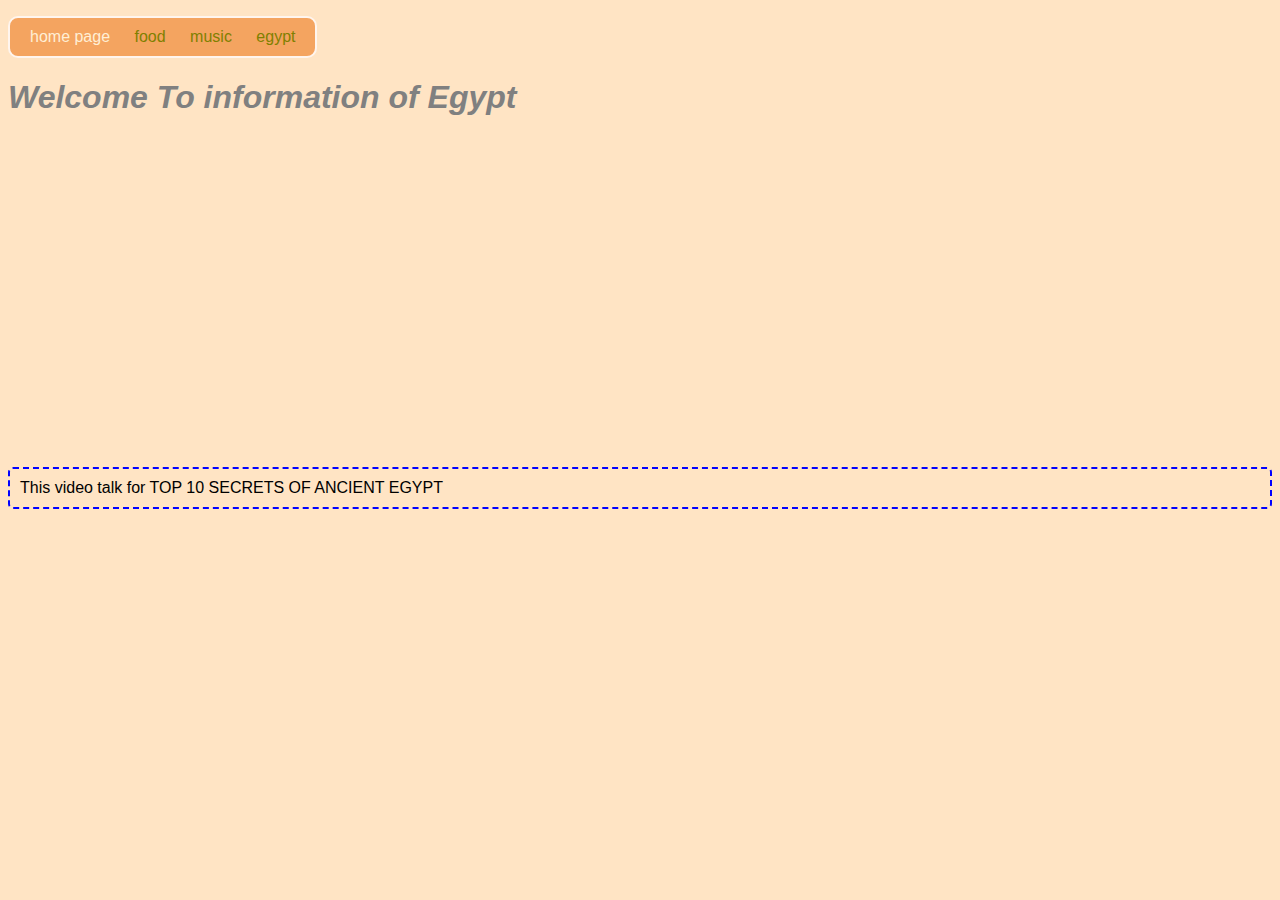
<file: index.html>
<!DOCTYPE html>
<html lang="en">
<head>
    <meta charset="UTF-8">
    <meta name="viewport" content="width=device-width, initial-scale=1.0">
    <link rel="stylesheet" href="Style.css">
    <title>Egypt</title>
</head>
<body>
    <Header>
        <nav>
            <ul>
                <li>home page</li>
                <li> <a href="food.html">food</a></li>
                <li><a href="music.html">music</a></li>
                <li><a href="egypt.html">egypt</a></li>
            </ul>
        </nav>
    </Header>
    <main>
       <h1>Welcome To information of Egypt</h1>
       <iframe width="560" height="315" src="https://www.youtube.com/embed/V1Gm3SJdZBQ?si=uWeKWwaUFWv0R-5i" title="YouTube video player" frameborder="0" allow="accelerometer; autoplay; clipboard-write; encrypted-media; gyroscope; picture-in-picture; web-share" referrerpolicy="strict-origin-when-cross-origin" allowfullscreen></iframe>
        <p>This video talk for TOP 10 SECRETS OF ANCIENT EGYPT</p>
    </main>
</body>
</html>
</file>
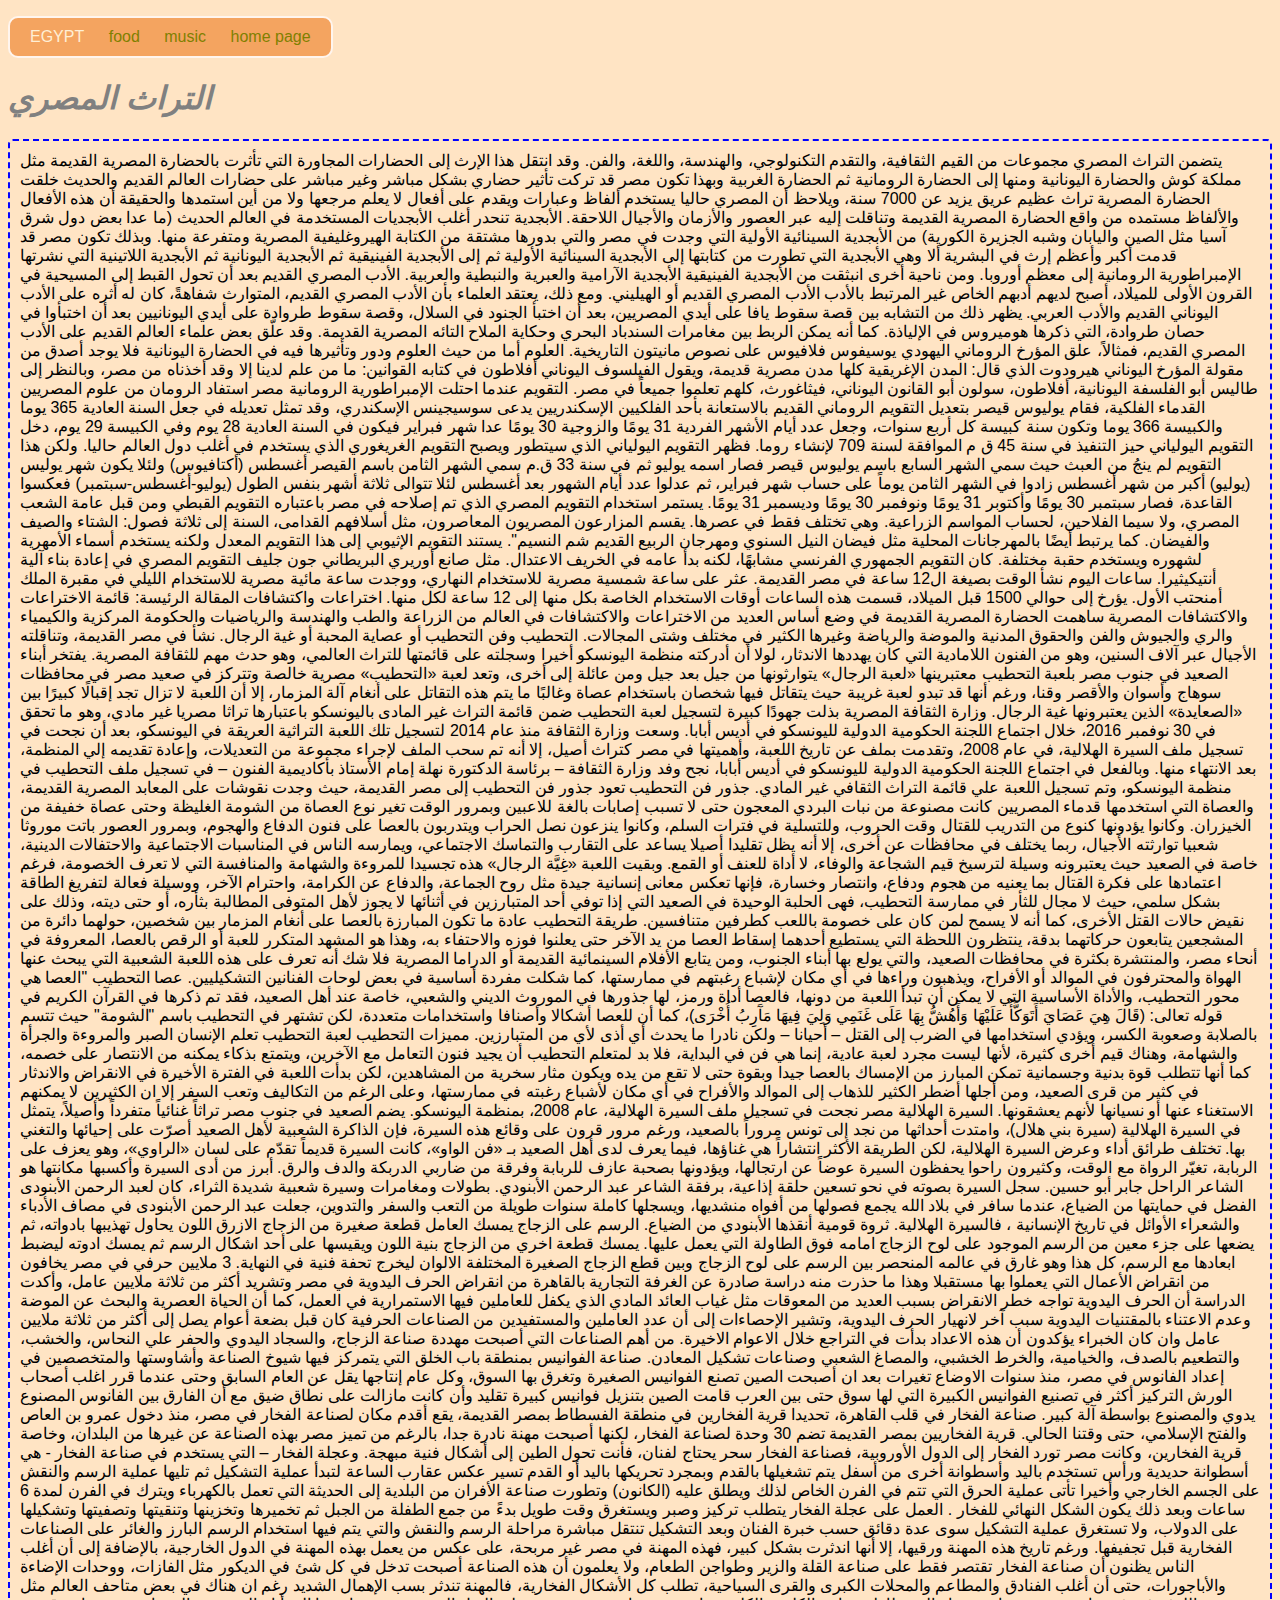
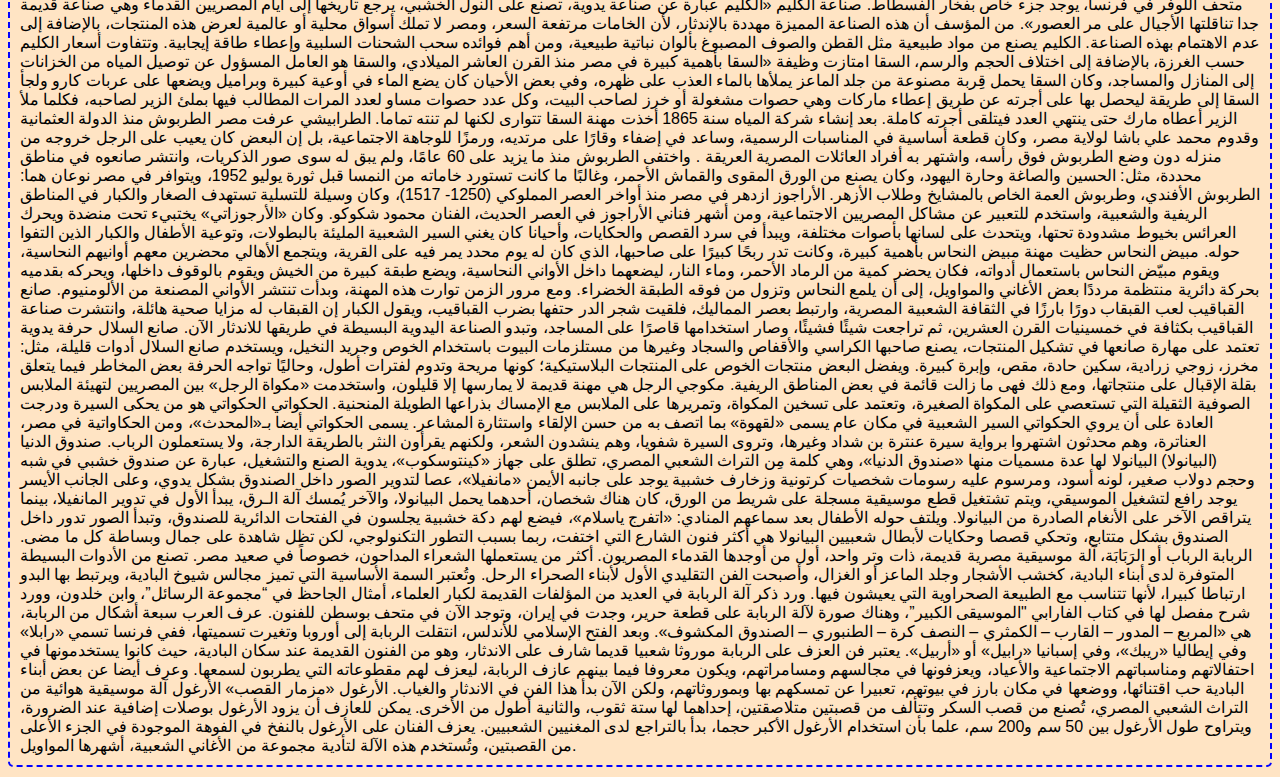
<file: egypt.html>
<!DOCTYPE html>
<html lang="en">
<head>
    <meta charset="UTF-8">
    <meta name="viewport" content="width=device-width, initial-scale=1.0">
    <title>Egypt</title>
    <link rel="stylesheet" href="Style.css">
</head>
<body>
    <Header>
        <nav>
            <ul>
                <li>EGYPT</li>
                <li> <a href="food.html">food</a></li>
                <li><a href="music.html">music</a></li>
                <li><a href="index.html">home page</a></li>
            </ul>
        </nav>
    </Header>
    <main>
        <h1>التراث المصري </h1>
        <p>يتضمن التراث المصري مجموعات من القيم الثقافية، والتقدم التكنولوجي، والهندسة، واللغة، والفن. وقد انتقل هذا الإرث إلى الحضارات المجاورة التي تأثرت بالحضارة المصرية القديمة مثل مملكة كوش والحضارة اليونانية ومنها إلى الحضارة الرومانية ثم الحضارة الغربية وبهذا تكون مصر قد تركت تأثير حضاري بشكل مباشر وغير مباشر على حضارات العالم القديم والحديث

            خلقت الحضارة المصرية تراث عظيم عريق يزيد عن 7000 سنة، ويلاحظ أن المصري حاليا يستخدم ألفاظ وعبارات ويقدم على أفعال لا يعلم مرجعها ولا من أين استمدها والحقيقة أن هذه الأفعال والألفاظ مستمده من واقع الحضارة المصرية القديمة وتناقلت إليه عبر العصور والأزمان والأجيال اللاحقة.
            
            الأبجدية
            تنحدر أغلب الأبجديات المستخدمة في العالم الحديث (ما عدا بعض دول شرق آسيا مثل الصين واليابان وشبه الجزيرة الكورية) من الأبجدية السينائية الأولية التي وجدت في مصر والتي بدورها مشتقة من الكتابة الهيروغليفية المصرية ومتفرعة منها. وبذلك تكون مصر قد قدمت أكبر وأعظم إرث في البشرية ألا وهي الأبجدية التي تطورت من كتابتها إلى الأبجدية السينائية الأولية ثم إلى الأبجدية الفينيقية ثم الأبجدية اليونانية ثم الأبجدية اللاتينية التي نشرتها الإمبراطورية الرومانية إلى معظم أوروبا. ومن ناحية أخرى انبثقت من الأبجدية الفينيقية الأبجدية الآرامية والعبرية والنبطية والعربية.
            
            الأدب المصري القديم
            بعد أن تحول القبط إلى المسيحية في القرون الأولى للميلاد، أصبح لديهم أدبهم الخاص غير المرتبط بالأدب الأدب المصري القديم أو الهيليني.
            
            ومع ذلك، يعتقد العلماء بأن الأدب المصري القديم، المتوارث شفاهةً، كان له أثره على الأدب اليوناني القديم والأدب العربي. يظهر ذلك من التشابه بين قصة سقوط يافا على أيدي المصريين، بعد أن اختبأ الجنود في السلال، وقصة سقوط طروادة على أيدي اليونانيين بعد أن اختبأوا في حصان طروادة، التي ذكرها هوميروس في الإلياذة. كما أنه يمكن الربط بين مغامرات السندباد البحري وحكاية الملاح التائه المصرية القديمة. وقد علّق بعض علماء العالم القديم على الأدب المصري القديم، فمثالاً، علق المؤرخ الروماني اليهودي يوسيفوس فلافيوس على نصوص مانيتون التاريخية.
            
            العلوم
            أما من حيث العلوم ودور وتأثيرها فيه في الحضارة اليونانية فلا يوجد أصدق من مقولة المؤرخ اليوناني هيرودوت الذي قال: المدن الإغريقية كلها مدن مصرية قديمة، ويقول الفيلسوف اليوناني أفلاطون في كتابه القوانين: ما من علم لدينا إلا وقد أخذناه من مصر، وبالنظر إلى طاليس أبو الفلسفة اليونانية، أفلاطون، سولون أبو القانون اليوناني، فيثاغورث، كلهم تعلموا جميعاً في مصر.
            
            التقويم
            عندما احتلت الإمبراطورية الرومانية مصر استفاد الرومان من علوم المصريين القدماء الفلكية، فقام يوليوس قيصر بتعديل التقويم الروماني القديم بالاستعانة بأحد الفلكيين الإسكندريين يدعى سوسيجينس الإسكندري، وقد تمثل تعديله في جعل السنة العادية 365 يوما والكبيسة 366 يوما وتكون سنة كبيسة كل أربع سنوات، وجعل عدد أيام الأشهر الفردية 31 يومًا والزوجية 30 يومًا عدا شهر فبراير فيكون في السنة العادية 28 يوم وفي الكبيسة 29 يوم، دخل التقويم اليولياني حيز التنفيذ في سنة 45 ق م الموافقة لسنة 709 لإنشاء روما. فظهر التقويم اليولياني الذي سيتطور ويصبح التقويم الغريغوري الذي يستخدم في أغلب دول العالم حاليا.
            
            ولكن هذا التقويم لم ينجُ من العبث حيث سمي الشهر السابع باسم يوليوس قيصر فصار اسمه يوليو ثم في سنة 33 ق.م سمي الشهر الثامن باسم القيصر أغسطس (أكتافيوس) ولئلا يكون شهر يوليس (يوليو) أكبر من شهر أغسطس زادوا في الشهر الثامن يوماً على حساب شهر فبراير، ثم عدلوا عدد أيام الشهور بعد أغسطس لئلا تتوالى ثلاثة أشهر بنفس الطول (يوليو-أغسطس-سبتمبر) فعكسوا القاعدة، فصار سبتمبر 30 يومًا وأكتوبر 31 يومًا ونوفمبر 30 يومًا وديسمبر 31 يومًا.
            
            يستمر استخدام التقويم المصري الذي تم إصلاحه في مصر باعتباره التقويم القبطي ومن قبل عامة الشعب المصري، ولا سيما الفلاحين، لحساب المواسم الزراعية. وهي تختلف فقط في عصرها. يقسم المزارعون المصريون المعاصرون، مثل أسلافهم القدامى، السنة إلى ثلاثة فصول: الشتاء والصيف والفيضان. كما يرتبط أيضًا بالمهرجانات المحلية مثل فيضان النيل السنوي ومهرجان الربيع القديم شم النسيم".
            
            يستند التقويم الإثيوبي إلى هذا التقويم المعدل ولكنه يستخدم أسماء الأمهرية لشهوره ويستخدم حقبة مختلفة. كان التقويم الجمهوري الفرنسي مشابهًا، لكنه بدأ عامه في الخريف الاعتدال. مثل صانع أوريري البريطاني جون جليف التقويم المصري في إعادة بناء آلية أنتيكيثيرا.
            
            ساعات اليوم
            نشأ الوقت بصيغة ال12 ساعة في مصر القديمة. عثر على ساعة شمسية مصرية للاستخدام النهاري، ووجدت ساعة مائية مصرية للاستخدام الليلي في مقبرة الملك أمنحتب الأول. يؤرخ إلى حوالي 1500 قبل الميلاد، قسمت هذه الساعات أوقات الاستخدام الخاصة بكل منها إلى 12 ساعة لكل منها.
            
            اختراعات واكتشافات
            المقالة الرئيسة: قائمة الاختراعات والاكتشافات المصرية
            ساهمت الحضارة المصرية القديمة في وضع أساس العديد من الاختراعات والاكتشافات في العالم من الزراعة والطب والهندسة والرياضيات والحكومة المركزية والكيمياء والري والجيوش والفن والحقوق المدنية والموضة والرياضة وغيرها الكثير في مختلف وشتى المجالات.
            
            التحطيب
            وفن التحطيب أو عصاية المحبة أو غية الرجال. نشأ في مصر القديمة، وتناقلته الأجيال عبر آلاف السنين، وهو من الفنون اللامادية التي كان يهددها الاندثار، لولا أن أدركته منظمة اليونسكو أخيرا وسجلته على قائمتها للتراث العالمي، وهو حدث مهم للثقافة المصرية.
            
            يفتخر أبناء الصعيد في جنوب مصر بلعبة التحطيب معتبرينها «لعبة الرجال» يتوارثونها من جيل بعد جيل ومن عائلة إلى أخرى، وتعد لعبة «التحطيب» مصرية خالصة وتتركز في صعيد مصر في محافظات سوهاج وأسوان والأقصر وقنا، ورغم أنها قد تبدو لعبة غريبة حيث يتقاتل فيها شخصان باستخدام عصاة وغالبًا ما يتم هذه التقاتل على أنغام آلة المزمار، إلا أن اللعبة لا تزال تجد إقبالًا كبيرًا بين «الصعايدة» الذين يعتبرونها غية الرجال.
            
            وزارة الثقافة المصرية بذلت جهودًا كبيرة لتسجيل لعبة التحطيب ضمن قائمة التراث غير المادى باليونسكو باعتبارها تراثا مصريا غير مادي، وهو ما تحقق في 30 نوفمبر 2016، خلال اجتماع اللجنة الحكومية الدولية لليونسكو في أديس أبابا.
            
            وسعت وزارة الثقافة منذ عام 2014 لتسجيل تلك اللعبة التراثية العريقة في اليونسكو، بعد أن نجحت في تسجيل ملف السيرة الهلالية، في عام 2008، وتقدمت بملف عن تاريخ اللعبة، وأهميتها في مصر كتراث أصيل، إلا أنه تم سحب الملف لإجراء مجموعة من التعديلات، وإعادة تقديمه إلي المنظمة، بعد الانتهاء منها.
            
            وبالفعل في اجتماع اللجنة الحكومية الدولية لليونسكو في أديس أبابا، نجح وفد وزارة الثقافة – برئاسة الدكتورة نهلة إمام الأستاذ بأكاديمية الفنون – في تسجيل ملف التحطيب في منظمة اليونسكو، وتم تسجيل اللعبة علي قائمة التراث الثقافي غير المادي.
            
            جذور فن التحطيب
            
            تعود جذور فن التحطيب إلى مصر القديمة، حيث وجدت نقوشات على المعابد المصرية القديمة، والعصاة التي استخدمها قدماء المصريين كانت مصنوعة من نبات البردي المعجون حتى لا تسبب إصابات بالغة للاعبين وبمرور الوقت تغير نوع العصاة من الشومة الغليظة وحتى عصاة خفيفة من الخيزران.
            
            وكانوا يؤدونها كنوع من التدريب للقتال وقت الحروب، وللتسلية في فترات السلم، وكانوا ينزعون نصل الحراب ويتدربون بالعصا على فنون الدفاع والهجوم، وبمرور العصور باتت موروثا شعبيا توارثته الأجيال، ربما يختلف في محافظات عن أخرى، إلا أنه يظل تقليدا أصيلا يساعد على التقارب والتماسك الاجتماعي، ويمارسه الناس في المناسبات الاجتماعية والاحتفالات الدينية، خاصة في الصعيد حيث يعتبرونه وسيلة لترسيخ قيم الشجاعة والوفاء، لا أداة للعنف أو القمع.
            
            وبقيت اللعبة «غِيَّة الرجال» هذه تجسيدا للمروءة والشهامة والمنافسة التي لا تعرف الخصومة، فرغم اعتمادها على فكرة القتال بما يعنيه من هجوم ودفاع، وانتصار وخسارة، فإنها تعكس معانى إنسانية جيدة مثل روح الجماعة، والدفاع عن الكرامة، واحترام الآخر، ووسيلة فعالة لتفريغ الطاقة بشكل سلمي، حيث لا مجال للثأر في ممارسة التحطيب، فهى الحلبة الوحيدة في الصعيد التي إذا توفي أحد المتبارزين في أثنائها لا يجوز لأهل المتوفى المطالبة بثأره، أو حتى ديته، وذلك على نقيض حالات القتل الأخرى، كما أنه لا يسمح لمن كان على خصومة باللعب كطرفين متنافسين.
            
            طريقة التحطيب
            
            عادة ما تكون المبارزة بالعصا على أنغام المزمار بين شخصين، حولهما دائرة من المشجعين يتابعون حركاتهما بدقة، ينتظرون اللحظة التي يستطيع أحدهما إسقاط العصا من يد الآخر حتى يعلنوا فوزه والاحتفاء به، وهذا هو المشهد المتكرر للعبة أو الرقص بالعصا، المعروفة في أنحاء مصر، والمنتشرة بكثرة في محافظات الصعيد، والتي يولع بها أبناء الجنوب، ومن يتابع الأفلام السينمائية القديمة أو الدراما المصرية فلا شك أنه تعرف على هذه اللعبة الشعبية التي يبحث عنها الهواة والمحترفون في الموالد أو الأفراح، ويذهبون وراءها في أي مكان لإشباع رغبتهم في ممارستها، كما شكلت مفردة أساسية في بعض لوحات الفنانين التشكيليين.
            
            عصا التحطيب
            
            "العصا هي محور التحطيب، والأداة الأساسية التي لا يمكن أن تبدأ اللعبة من دونها، فالعصا أداة ورمز، لها جذورها في الموروث الديني والشعبي، خاصة عند أهل الصعيد، فقد تم ذكرها في القرآن الكريم في قوله تعالى: (قَالَ هِيَ عَصَايَ أَتَوَكَّأُ عَلَيْهَا وَأَهُشُّ بِهَا عَلَى غَنَمِي وَلِيَ فِيهَا مَآَرِبُ أُخْرَى)، كما أن للعصا أشكالا وأصنافا واستخدامات متعددة، لكن تشتهر في التحطيب باسم "الشومة" حيث تتسم بالصلابة وصعوبة الكسر، ويؤدي استخدامها في الضرب إلى القتل – أحيانا – ولكن نادرا ما يحدث أي أذى لأي من المتبارزين.
            
            مميزات التحطيب
            
            لعبة التحطيب تعلم الإنسان الصبر والمروءة والجرأة والشهامة، وهناك قيم أخرى كثيرة، لأنها ليست مجرد لعبة عادية، إنما هي فن في البداية، فلا بد لمتعلم التحطيب أن يجيد فنون التعامل مع الآخرين، ويتمتع بذكاء يمكنه من الانتصار على خصمه، كما أنها تتطلب قوة بدنية وجسمانية تمكن المبارز من الإمساك بالعصا جيدا وبقوة حتى لا تقع من يده ويكون مثار سخرية من المشاهدين، لكن بدأت اللعبة في الفترة الأخيرة في الانقراض والاندثار في كثير من قرى الصعيد، ومن أجلها أضطر الكثير للذهاب إلى الموالد والأفراح في أي مكان لأشباع رغبته في ممارستها، وعلى الرغم من التكاليف وتعب السفر إلا ان الكثيرين لا يمكنهم الاستغناء عنها أو نسيانها لأنهم يعشقونها.
            
            السيرة الهلالية
            مصر نجحت في تسجيل ملف السيرة الهلالية، عام 2008، بمنظمة اليونسكو. يضم الصعيد في جنوب مصر تراثاً غنائياً متفرداً وأصيلاً، يتمثل في السيرة الهلالية (سيرة بني هلال)، وامتدت أحداثها من نجد إلى تونس مروراً بالصعيد، ورغم مرور قرون على وقائع هذه السيرة، فإن الذاكرة الشعبية لأهل الصعيد أصرّت على إحيائها والتغني بها.
            
            تختلف طرائق أداء وعرض السيرة الهلالية، لكن الطريقة الأكثر انتشاراً هي غناؤها، فيما يعرف لدى أهل الصعيد بـ «فن الواو»، كانت السيرة قديماً تقدّم على لسان «الراوي»، وهو يعزف على الربابة، تغيّر الرواة مع الوقت، وكثيرون راحوا يحفظون السيرة عوضاً عن ارتجالها، ويؤدونها بصحبة عازف للربابة وفرقة من ضاربي الدربكة والدف والرق.
            
            أبرز من أدى السيرة وأكسبها مكانتها هو الشاعر الراحل جابر أبو حسين. سجل السيرة بصوته في نحو تسعين حلقة إذاعية، برفقة الشاعر عبد الرحمن الأبنودي.
            
            بطولات ومغامرات وسيرة شعبية شديدة الثراء، كان لعبد الرحمن الأبنودى الفضل في حمايتها من الضياع، عندما سافر في بلاد الله يجمع فصولها من أفواه منشديها، ويسجلها كاملة سنوات طويلة من التعب والسفر والتدوين، جعلت عبد الرحمن الأبنودى في مصاف الأدباء والشعراء الأوائل في تاريخ الإنسانية ، فالسيرة الهلالية. ثروة قومية أنقذها الأبنودي من الضياع.
            
            الرسم على الزجاج
            يمسك العامل قطعة صغيرة من الزجاج الازرق اللون يحاول تهذيبها بادواته، ثم يضعها على جزء معين من الرسم الموجود على لوح الزجاج امامه فوق الطاولة التي يعمل عليها. يمسك قطعة اخري من الزجاج بنية اللون ويقيسها على أحد اشكال الرسم ثم يمسك ادوته ليضبط ابعادها مع الرسم، كل هذا وهو غارق في عالمه المنحصر بين الرسم على لوح الزجاج وبين قطع الزجاج الصغيرة المختلفة الالوان ليخرج تحفة فنية في النهاية.
            
            3 ملايين حرفي في مصر يخافون من انقراض الأعمال التي يعملوا بها مستقبلا وهذا ما حذرت منه دراسة صادرة عن الغرفة التجارية بالقاهرة من انقراض الحرف اليدوية في مصر وتشريد أكثر من ثلاثة ملايين عامل، وأكدت الدراسة أن الحرف اليدوية تواجه خطر الانقراض بسبب العديد من المعوقات مثل غياب العائد المادي الذي يكفل للعاملين فيها الاستمرارية في العمل، كما أن الحياة العصرية والبحث عن الموضة وعدم الاعتناء بالمقتنيات اليدوية سبب آخر لانهيار الحرف اليدوية، وتشير الإحصاءات إلى أن عدد العاملين والمستفيدين من الصناعات الحرفية كان قبل بضعة أعوام يصل إلى أكثر من ثلاثة ملايين عامل وان كان الخبراء يؤكدون أن هذه الاعداد بدأت في التراجع خلال الاعوام الاخيرة.
            
            من أهم الصناعات التي أصبحت مهددة صناعة الزجاج، والسجاد اليدوي والحفر علي النحاس، والخشب، والتطعيم بالصدف، والخيامية، والخرط الخشبي، والمصاغ الشعبي وصناعات تشكيل المعادن.
            
            صناعة الفوانيس بمنطقة باب الخلق التي يتمركز فيها شيوخ الصناعة وأشاوستها والمتخصصين في إعداد الفانوس في مصر،
            
            منذ سنوات الاوضاع تغيرات بعد ان أصبحت الصين تصنع الفوانيس الصغيرة وتغرق بها السوق، وكل عام إنتاجها يقل عن العام السابق وحتى عندما قرر اغلب أصحاب الورش التركيز أكثر في تصنيع الفوانيس الكبيرة التي لها سوق حتى بين العرب قامت الصين بتنزيل فوانيس كبيرة تقليد وأن كانت مازالت على نطاق ضيق مع أن الفارق بين الفانوس المصنوع يدوي والمصنوع بواسطة آلة كبير.
            
            صناعة الفخار
            في قلب القاهرة، تحديدا قرية الفخارين في منطقة الفسطاط بمصر القديمة، يقع أقدم مكان لصناعة الفخار في مصر، منذ دخول عمرو بن العاص والفتح الإسلامي، حتى وقتنا الحالي.
            
            قرية الفخاريين بمصر القديمة تضم 30 وحدة لصناعة الفخار، لكنها أصبحت مهنة نادرة جدا، بالرغم من تميز مصر بهذه الصناعة عن غيرها من البلدان، وخاصة قرية الفخارين، وكانت مصر تورد الفخار إلى الدول الأوروبية، فصناعة الفخار سحر يحتاج لفنان، فأنت تحول الطين إلى أشكال فنية مبهجة.
            
            وعجلة الفخار – التي يستخدم في صناعة الفخار - هي أسطوانة حديدية ورأس تستخدم باليد وأسطوانة أخرى من أسفل يتم تشغيلها بالقدم وبمجرد تحريكها باليد أو القدم تسير عكس عقارب الساعة لتبدأ عملية التشكيل ثم تليها عملية الرسم والنقش على الجسم الخارجي وأخيرا تأتى عملية الحرق التي تتم في الفرن الخاص لذلك ويطلق عليه (الكانون) وتطورت صناعة الأفران من البلدية إلى الحديثة التي تعمل بالكهرباء ويترك في الفرن لمدة 6 ساعات وبعد ذلك يكون الشكل النهائي للفخار .
            
            العمل على عجلة الفخار يتطلب تركيز وصبر ويستغرق وقت طويل بدءً من جمع الطفلة من الجبل ثم تخميرها وتخزينها وتنقيتها وتصفيتها وتشكيلها على الدولاب، ولا تستغرق عملية التشكيل سوى عدة دقائق حسب خبرة الفنان وبعد التشكيل تنتقل مباشرة مراحلة الرسم والنقش والتي يتم فيها استخدام الرسم البارز والغائر على الصناعات الفخارية قبل تجفيفها.
            
            ورغم تاريخ هذه المهنة ورقيها، إلا أنها اندثرت بشكل كبير، فهذه المهنة في مصر غير مربحة، على عكس من يعمل بهذه المهنة في الدول الخارجية، بالإضافة إلى أن أغلب الناس يظنون أن صناعة الفخار تقتصر فقط على صناعة القلة والزير وطواجن الطعام، ولا يعلمون أن هذه الصناعة أصبحت تدخل في كل شئ في الديكور مثل الفازات، ووحدات الإضاءة والأباجورات، حتى أن أغلب الفنادق والمطاعم والمحلات الكبرى والقرى السياحية، تطلب كل الأشكال الفخارية، فالمهنة تندثر بسب الإهمال الشديد رغم ان هناك في بعض متاحف العالم مثل متحف اللوفر في فرنسا، يوجد جزء خاص بفخار الفسطاط.
            
            صناعة الكليم
            «الكليم عبارة عن صناعة يدوية، تصنع على النول الخشبي، يرجع تاريخها إلى أيام المصريين القدماء وهي صناعة قديمة جدا تناقلتها الأجيال على مر العصور». من المؤسف أن هذه الصناعة المميزة مهددة بالإندثار، لأن الخامات مرتفعة السعر، ومصر لا تملك أسواق محلية أو عالمية لعرض هذه المنتجات، بالإضافة إلى عدم الاهتمام بهذه الصناعة.
            
            الكليم يصنع من مواد طبيعية مثل القطن والصوف المصبوغ بألوان نباتية طبيعية، ومن أهم فوائده سحب الشحنات السلبية وإعطاء طاقة إيجابية. وتتفاوت أسعار الكليم حسب الغرزة، بالإضافة إلى اختلاف الحجم والرسم،
            
            السقا
            امتازت وظيفة «السقا بأهمية كبيرة في مصر منذ القرن العاشر الميلادي، والسقا هو العامل المسؤول عن توصيل المياه من الخزانات إلى المنازل والمساجد، وكان السقا يحمل قِربة مصنوعة من جلد الماعز يملأها بالماء العذب على ظهره، وفي بعض الأحيان كان يضع الماء في أوعية كبيرة وبراميل ويضعها على عربات كارو ولجأ السقا إلى طريقة ليحصل بها على أجرته عن طريق إعطاء ماركات وهي حصوات مشغولة أو خرز لصاحب البيت، وكل عدد حصوات مساو لعدد المرات المطالب فيها بملئ الزير لصاحبه، فكلما ملأ الزير أعطاه مارك حتى ينتهي العدد فيتلقى أجرته كاملة. بعد إنشاء شركة المياه سنة 1865 أخذت مهنة السقا تتوارى لكنها لم تنته تماما.
            
            الطرابيشي
            عرفت مصر الطربوش منذ الدولة العثمانية وقدوم محمد علي باشا لولاية مصر، وكان قطعة أساسية في المناسبات الرسمية، وساعد في إضفاء وقارًا على مرتديه، ورمزًا للوجاهة الاجتماعية، بل إن البعض كان يعيب على الرجل خروجه من منزله دون وضع الطربوش فوق رأسه، واشتهر به أفراد العائلات المصرية العريقة .
            
            واختفى الطربوش منذ ما يزيد على 60 عامًا، ولم يبق له سوى صور الذكريات، وانتشر صانعوه في مناطق محددة، مثل: الحسين والصاغة وحارة اليهود، وكان يصنع من الورق المقوى والقماش الأحمر، وغالبًا ما كانت تستورد خاماته من النمسا قبل ثورة يوليو 1952،
            
            ويتوافر في مصر نوعان هما: الطربوش الأفندي، وطربوش العمة الخاص بالمشايخ وطلاب الأزهر.
            
            الأراجوز
            ازدهر في مصر منذ أواخر العصر المملوكي (1250- 1517)، وكان وسيلة للتسلية تستهدف الصغار والكبار في المناطق الريفية والشعبية، واستخدم للتعبير عن مشاكل المصريين الاجتماعية، ومن أشهر فناني الأراجوز في العصر الحديث، الفنان محمود شكوكو.
            
            وكان «الأرجوزاتي» يختبيء تحت منضدة ويحرك العرائس بخيوط مشدودة تحتها، ويتحدث على لسانها بأصوات مختلفة، ويبدأ في سرد القصص والحكايات، وأحيانا كان يغني السير الشعبية المليئة بالبطولات، وتوعية الأطفال والكبار الذين التفوا حوله.
            
            مبيض النحاس
            حظيت مهنة مبيض النحاس بأهمية كبيرة، وكانت تدر ربحًا كبيرًا على صاحبها، الذي كان له يوم محدد يمر فيه على القرية، ويتجمع الأهالي محضرين معهم أوانيهم النحاسية، ويقوم مبيّض النحاس باستعمال أدواته، فكان يحضر كمية من الرماد الأحمر، وماء النار، ليضعهما داخل الأواني النحاسية، ويضع طبقة كبيرة من الخيش ويقوم بالوقوف داخلها، ويحركه بقدميه بحركة دائرية منتظمة مرددًا بعض الأغاني والمواويل، إلى أن يلمع النحاس وتزول من فوقه الطبقة الخضراء.
            
            ومع مرور الزمن توارت هذه المهنة، وبدأت تنتشر الأواني المصنعة من الألومنيوم.
            
            صانع القباقيب
            لعب القبقاب دورًا بارزًا في الثقافة الشعبية المصرية، وارتبط بعصر المماليك، فلقيت شجر الدر حتفها بضرب القباقيب، ويقول الكبار إن القبقاب له مزايا صحية هائلة، وانتشرت صناعة القباقيب بكثافة في خمسينيات القرن العشرين، ثم تراجعت شيئًا فشيئًا، وصار استخدامها قاصرًا على المساجد، وتبدو الصناعة اليدوية البسيطة في طريقها للاندثار الآن.
            
            صانع السلال
            حرفة يدوية تعتمد على مهارة صانعها في تشكيل المنتجات، يصنع صاحبها الكراسي والأقفاص والسجاد وغيرها من مستلزمات البيوت باستخدام الخوص وجريد النخيل، ويستخدم صانع السلال أدوات قليلة، مثل: مخرز، زوجي زرادية، سكين حادة، مقص، وإبرة كبيرة.
            
            ويفضل البعض منتجات الخوص على المنتجات البلاستيكية؛ كونها مريحة وتدوم لفترات أطول، وحاليًا تواجه الحرفة بعض المخاطر فيما يتعلق بقلة الإقبال على منتجاتها، ومع ذلك فهى ما زالت قائمة في بعض المناطق الريفية.
            
            مكوجي الرجل
            هي مهنة قديمة لا يمارسها إلا قليلون، واستخدمت «مكواة الرجل» بين المصريين لتهيئة الملابس الصوفية الثقيلة التي تستعصي على المكواة الصغيرة، وتعتمد على تسخين المكواة، وتمريرها على الملابس مع الإمساك بذراعها الطويلة المنحنية.
            
            الحكواتي
            الحكواتي هو من يحكى السيرة ودرجت العادة على أن يروي الحكواتي السير الشعبية في مكان عام يسمى «لقهوة» بما اتصف به من حسن الإلقاء واستثارة المشاعر.
            
            يسمى الحكواتي أيضا بـ«المحدث»، ومن الحكاواتية في مصر، العناترة، وهم محدثون اشتهروا برواية سيرة عنترة بن شداد وغيرها، وتروى السيرة شفويا، وهم ينشدون الشعر، ولكنهم يقرأون النثر بالطريقة الدارجة، ولا يستعملون الرباب.
            
            صندوق الدنيا (البيانولا)
            البيانولا لها عدة مسميات منها «صندوق الدنيا»، وهي كلمة مِن التراث الشعبي المصري، تطلق على جهاز «كينتوسكوب»، يدوية الصنع والتشغيل، عبارة عن صندوق خشبي في شبه وحجم دولاب صغير، لونه أسود، ومرسوم عليه رسومات شخصيات كرتونية وزخارف خشبية يوجد على جانبه الأيمن «مانفيلا»، عصا لتدوير الصور داخل الصندوق بشكل يدوي، وعلى الجانب الأيسر يوجد رافع لتشغيل الموسيقي، ويتم تشتغيل قطع موسيقية مسجلة على شريط من الورق، كان هناك شخصان، أحدهما يحمل البيانولا، والآخر يُمسك آلة الـرق، يبدأ الأول في تدوير المانفيلا، بينما يتراقص الآخر على الأنغام الصادرة من البيانولا. ويلتف حوله الأطفال بعد سماعهم المنادي: «اتفرج ياسلام»، فيضع لهم دكة خشبية يجلسون في الفتحات الدائرية للصندوق، وتبدأ الصور تدور داخل الصندوق بشكل متتابع، وتحكي قصصا وحكايات لأبطال شعبيين
            
            البيانولا هي أكثر فنون الشارع التي اختفت، ربما بسبب التطور التكنولوجي، لكن تظل شاهدة على جمال وبساطة كل ما مضى.
            
            الربابة
            الرباب أو الرَبَابَة، آلة موسيقية مصرية قديمة، ذات وتر واحد، أول من أوجدها القدماء المصريون. أكثر من يستعملها الشعراء المداحون، خصوصاً في صعيد مصر.
            
            تصنع من الأدوات البسيطة المتوفرة لدى أبناء البادية، كخشب الأشجار وجلد الماعز أو الغزال، وأصبحت الفن التقليدي الأول لأبناء الصحراء الرحل. وتُعتبر السمة الأساسية التي تميز مجالس شيوخ البادية، ويرتبط بها البدو ارتباطا كبيرا، لأنها تتناسب مع الطبيعة الصحراوية التي يعيشون فيها.
            
            ورد ذكر آلة الربابة في العديد من المؤلفات القديمة لكبار العلماء، أمثال الجاحظ في “مجموعة الرسائل”، وابن خلدون، وورد شرح مفصل لها في كتاب الفارابي "الموسيقى الكبير”، وهناك صورة لآلة الربابة على قطعة حرير، وجدت في إيران، وتوجد الآن في متحف بوسطن للفنون.
            
            عرف العرب سبعة أشكال من الربابة، هي «المربع – المدور – القارب – الكمثري – النصف كرة – الطنبوري – الصندوق المكشوف».
            
            وبعد الفتح الإسلامي للأندلس، انتقلت الربابة إلى أوروبا وتغيرت تسميتها، ففي فرنسا تسمي «رابلا» وفي إيطاليا «ريبك»، وفي إسبانيا «رابيل» أو «أربيل».
            
            يعتبر فن العزف على الربابة موروثا شعبيا قديما شارف على الاندثار، وهو من الفنون القديمة عند سكان البادية، حيث كانوا يستخدمونها في احتفالاتهم ومناسباتهم الاجتماعية والأعياد، ويعزفونها في مجالسهم ومسامراتهم، ويكون معروفا فيما بينهم عازف الربابة، ليعزف لهم مقطوعاته التي يطربون لسمعها.
            
            وعرف أيضا عن بعض أبناء البادية حب اقتنائها، ووضعها في مكان بارز في بيوتهم، تعبيرا عن تمسكهم بها وبموروثاتهم، ولكن الآن بدأ هذا الفن في الاندثار والغياب.
            
            الأرغول «مزمار القصب»
            الأرغول آلة موسيقية هوائية من التراث الشعبي المصري، تُصنع من قصب السكر وتتألف من قصبتين متلاصقتين، إحداهما لها ستة ثقوب، والثانية أطول من الأخرى. يمكن للعازف أن يزود الأرغول بوصلات إضافية عند الضرورة، ويتراوح طول الأرغول بين 50 سم و200 سم، علما بأن استخدام الأرغول الأكبر حجما، بدأ بالتراجع لدى المغنيين الشعبيين. يعزف الفنان على الأرغول بالنفخ في الفوهة الموجودة في الجزء الأعلى من القصبتين، وتُستخدم هذه الآلة لتأدية مجموعة من الأغاني الشعبية، أشهرها المواويل.</p>
      
    </main>
</body>
</html>
</file>
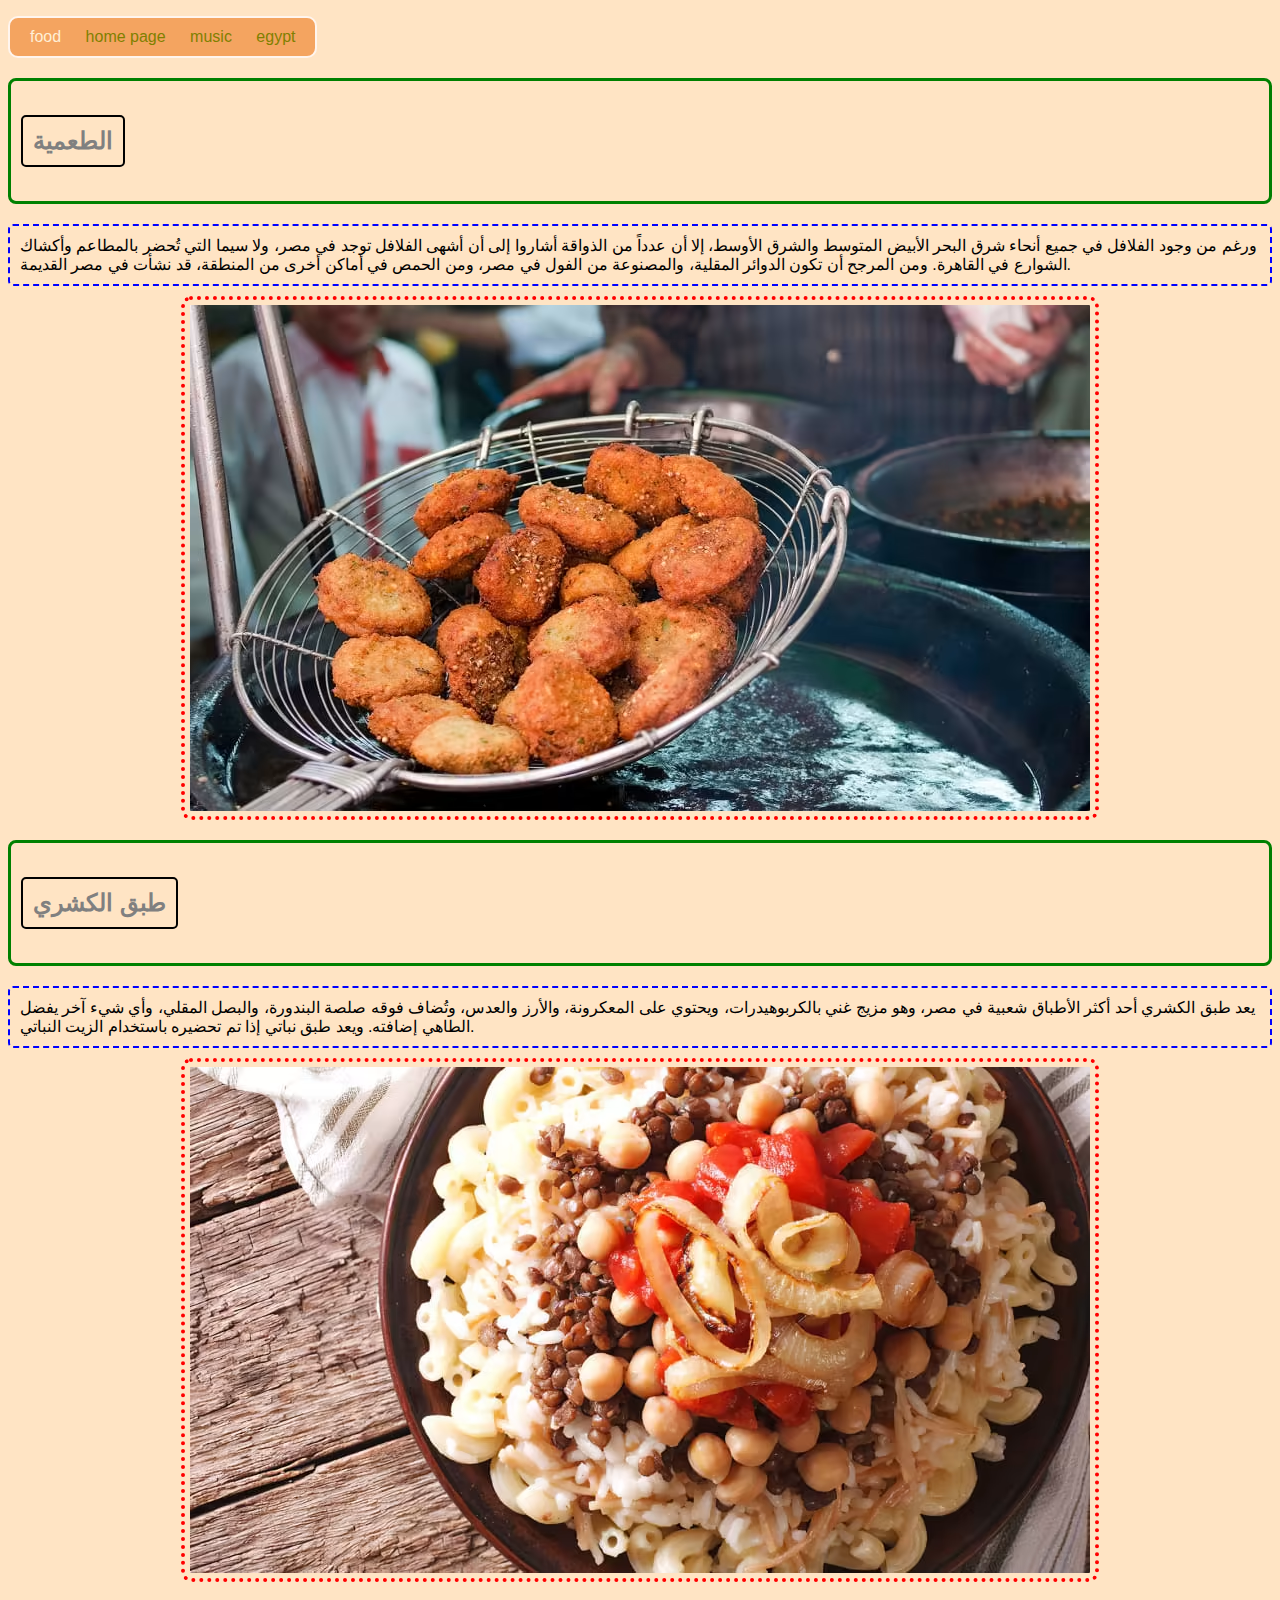
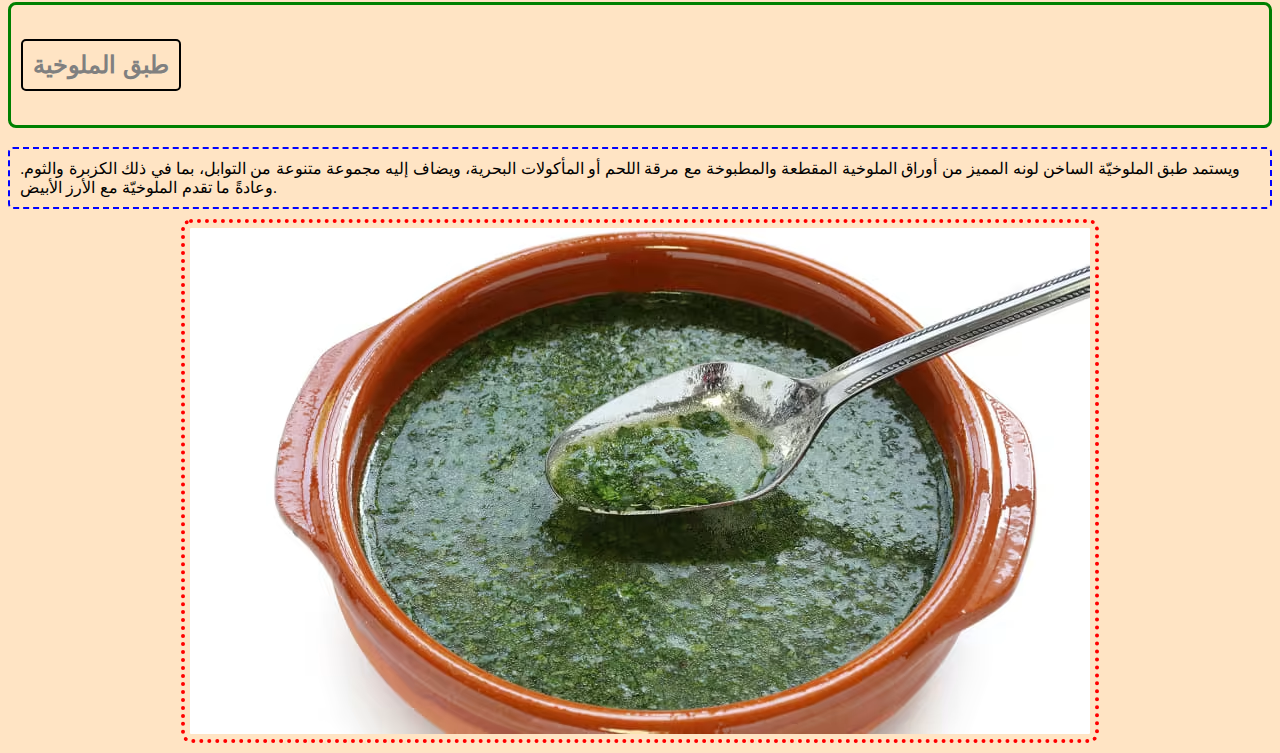
<file: food.html>
<!DOCTYPE html>
<html lang="en">
<head>
    <meta charset="UTF-8">
    <meta name="viewport" content="width=device-width, initial-scale=1.0">
    <link rel="stylesheet" href="Style.css">
    <title>Egypt</title>
</head>
<body>
    <Header>
        <nav>
            <ul>
                <li>food</li>
                <li> <a href="index.html">home page</a></li>
                <li><a href="music.html">music</a></li>
                <li><a href="egypt.html">egypt</a></li>
            </ul>
        </nav>
    </Header>
    <main>
  <h2>
    <ul>الطعمية</ul>
</h2>
 <p>ورغم من وجود الفلافل في جميع أنحاء شرق البحر الأبيض المتوسط ​​والشرق الأوسط، إلا أن عدداً  من الذواقة أشاروا إلى أن أشهى الفلافل توجد في مصر، ولا سيما التي تُحضر بالمطاعم وأكشاك الشوارع في القاهرة.

    ومن المرجح أن تكون الدوائر المقلية، والمصنوعة من الفول في مصر، ومن الحمص في أماكن أخرى من المنطقة، قد نشأت في مصر القديمة.
    </p>
    <img src="طعمية.avif" alt="eror">
    <h2>
        <ul>طبق الكشري</ul>
    </h2>
    <p>يعد طبق الكشري أحد أكثر الأطباق شعبية في مصر، وهو مزيج غني بالكربوهيدرات، ويحتوي على المعكرونة، والأرز والعدس، وتُضاف فوقه صلصة البندورة، والبصل المقلي، وأي شيء آخر يفضل الطاهي إضافته.

        ويعد طبق نباتي إذا تم تحضيره باستخدام الزيت النباتي.</p>
        <img src="كشري.avif" alt="eror">
        <h2>
            <ul>طبق الملوخية</ul>
        </h2>
        <p>ويستمد طبق الملوخيّة الساخن لونه المميز من أوراق الملوخية المقطعة والمطبوخة مع مرقة اللحم أو المأكولات البحرية، ويضاف إليه مجموعة متنوعة من التوابل، بما في ذلك الكزبرة والثوم.

            وعادةً ما تقدم الملوخيّة مع الأرز الأبيض.</p>
            <img src="ملوخية.avif" alt="eror">
    </main>
</body>
</html>
</file>
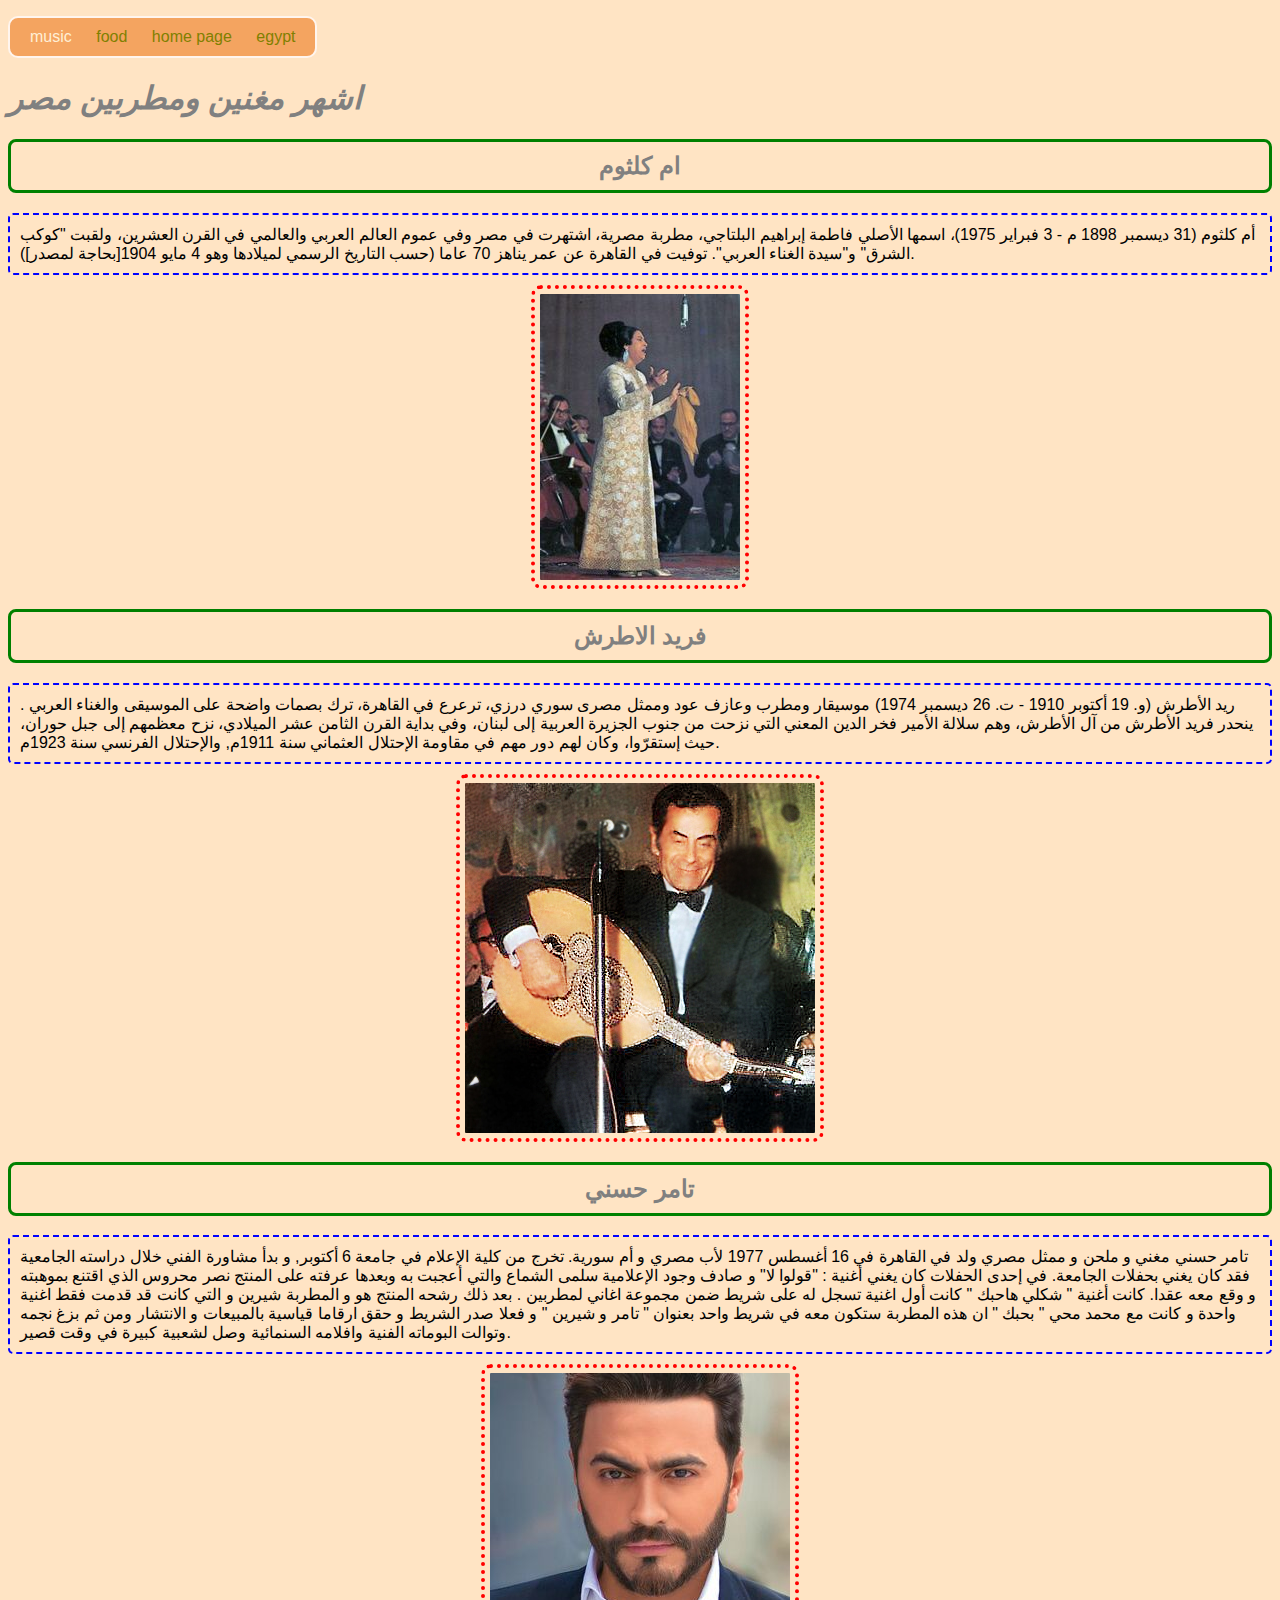
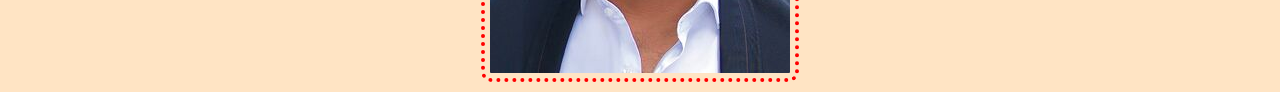
<file: music.html>
<!DOCTYPE html>
<html lang="en">
<head>
    <meta charset="UTF-8">
    <meta name="viewport" content="width=device-width, initial-scale=1.0">
    <link rel="stylesheet" href="Style.css">
    <title>Egypt</title>
</head>
<body>
    <Header>
        <nav>
            <ul>
                <li>music</li>
                <li> <a href="food.html">food</a></li>
                <li><a href="index.html">home page</a></li>
                <li><a href="egypt.html">egypt</a></li>
            </ul>
        </nav>
    </Header>
    <main>
        <h1>اشهر مغنين ومطربين مصر</h1>
        <h2>ام كلثوم</h2>
        <p>أم كلثوم (31 ديسمبر 1898 م - 3 فبراير 1975)، 
            اسمها الأصلي فاطمة إبراهيم البلتاجي، مطربة مصرية، اشتهرت في مصر وفي عموم العالم العربي والعالمي في القرن العشرين،
             ولقبت "كوكب الشرق" و"سيدة الغناء العربي".
             توفيت في القاهرة عن عمر يناهز 70 عاما (حسب التاريخ الرسمي لميلادها وهو 4 مايو 1904[بحاجة لمصدر]).</p>
        <img src="200px-Umm_Kulthum4.jpg" alt="eror">
        <h2>فريد الاطرش</h2>
        <p>ريد الأطرش (و. 19 أكتوبر 1910 - ت. 26 ديسمبر 1974) موسيقار ومطرب وعازف عود وممثل مصرى سوري درزي،
             ترعرع في القاهرة، ترك بصمات واضحة على الموسيقى والغناء العربي . ينحدر فريد الأطرش من آل الأطرش، وهم سلالة الأمير فخر الدين المعني التي نزحت من جنوب الجزيرة العربية إلى لبنان،
              وفي بداية القرن الثامن عشر الميلادي، نزح معظمهم إلى جبل حوران، حيث إستقرّوا، وكان لهم دور مهم في مقاومة الإحتلال العثماني سنة 1911م, والإحتلال الفرنسي سنة 1923م.

        </p>
        <img src="Fatrash.jpeg" alt="eror">
        <h2>تامر حسني</h2>
        <p>تامر حسني مغني و ملحن و ممثل مصري ولد في القاهرة في 16 أغسطس 1977 لأب مصري و أم سورية.
             تخرج من كلية الإعلام في جامعة 6 أكتوبر, و بدأ مشاورة الفني خلال دراسته الجامعية فقد كان يغني بحفلات الجامعة.
              في إحدى الحفلات كان يغني أغنية : "قولوا لا" و صادف وجود الإعلامية سلمى الشماع والتي أعجبت به وبعدها عرفته على المنتج نصر محروس الذي اقتنع بموهبته و وقع معه عقدا.
               كانت أغنية " شكلي هاحبك " كانت أول اغنية تسجل له على شريط ضمن مجموعة اغاني لمطربين .
                بعد ذلك رشحه المنتج هو و المطربة شيرين و التي كانت قد قدمت فقط اغنية واحدة و كانت مع محمد محي " بحبك " ان هذه المطربة ستكون معه في شريط واحد بعنوان " تامر و شيرين " و فعلا صدر الشريط و حقق ارقاما قياسية بالمبيعات و الانتشار ومن ثم بزغ نجمه وتوالت البوماته الفنية وافلامه السنمائية وصل لشعبية كبيرة في وقت قصير.

        </p>
        <img src="300px-تامر-حسني.jpeg" alt="">


    </main>
</body>
</html>
</file>
<file: Style.css>
body{
    background-color: bisque;
}
body {
    font-family: "Cairo", "Tajawal", "Arial", sans-serif;
}   
h1{
    color: gray;
    font-style: italic;

}
h2{
    color: gray;
    
}
nav ul{
    background-color: sandybrown;
    border:solid seashell;
    border-width: 2px;
    padding: 10px;
    border-radius: 10px;
}
nav ul li{
    list-style-type: none;
    display: inline;
    margin-right: 10px;     
    margin-left: 10px;
    color: papayawhip;
}
nav ul li a{
    text-decoration: none;
    color: olive;
}
img{
    border-radius: 10px;

}
h2 {
    border: 3px solid green; 
    padding: 10px;
    border-radius: 8px; 
    text-align: center;
}


p {
    border: 2px dashed blue;
    padding: 10px;
    margin: 10px 0;
    border-radius: 5px;
}


img {
    border: 4px dotted red; 
    padding: 5px;
    display: block;
    margin: 10px auto;
    border-radius: 10px;
}


ul {
    border: 2px solid black;
    padding: 10px;
    width: fit-content;
    border-radius: 5px;
}
</file>
